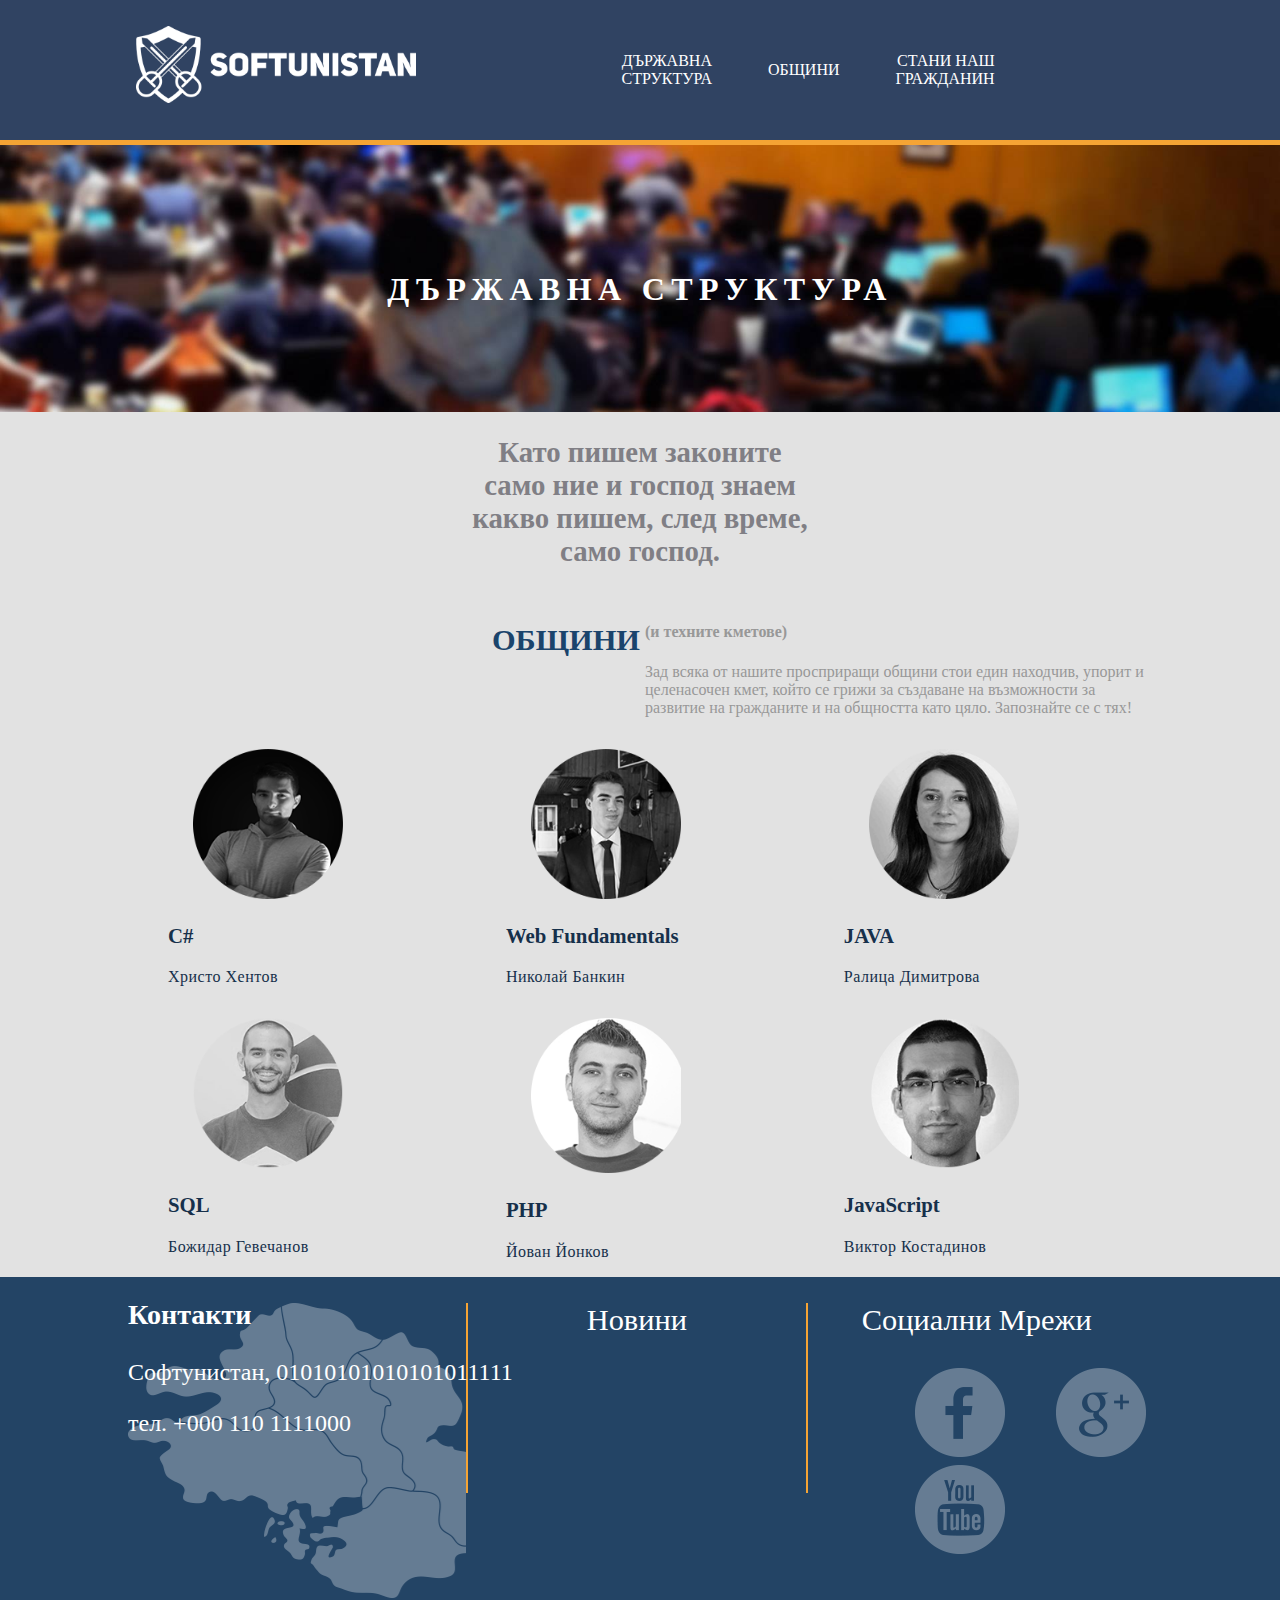
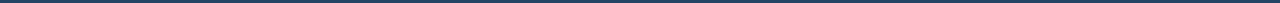
<file: country-structure.html>
<!DOCTYPE html>
<html lang="en">
<head>
    <meta charset="UTF-8">
    <link rel="stylesheet" href="fonts.css">
    <link rel="stylesheet" href="https://cdnjs.cloudflare.com/ajax/libs/font-awesome/4.7.0/css/font-awesome.min.css">
    <link rel="stylesheet" href="country-structure.css">
    <title>Държавна Структура</title>
</head>
<body>
<header>
    <div id="header-wrapper">
        <div class="logo"><a href="index.html">
            <img src="images/logo.png" alt="Softunistan">
        </a>
        </div>
        <nav>
        <nav>
            <ul class="head-nav">
                <li class="nav-item"><a href="country-structure.html" class="nav-item">Държавна <br/> Структура</a></li>
                <li class="nav-item"><a href="Municipalities.html" class="nav-item">Общини</a></li>
                <li class="nav-item"><a href="Vuprosnik.html" class="nav-item">Стани Наш <br/> Гражданин</a></li>
        </nav>
    </div>
</header>
<main>
<div class="head-transparent">
    <h1 class="transparent-title">държавна структура</h1>
</div>
    <section class="laws">
        <div class="laws-text">
        <h2>Като пишем законите <br> само ние и господ знаем <br> какво пишем, след време,<br> само господ.</h2>
        </div>
    </section>
    <section class="municipalities">
        <div class="municipalities-title"><h3>Общини</h3></div>
        <div class="mayors-title">
            <h4>(и техните кметове)</h4>
            <p>Зад всяка от нашите просприращи общини стои един находчив, упорит и целенасочен кмет, който се грижи за създаване на възможности за развитие на гражданите и на общността като цяло. Запознайте се с тях!</p>
        </div>
    </section>
    <section class="mayors">
        <div class="mayor">
            <figure>
                <img src="images/hentov.png" alt="Hentov">
                <h3 class="mayor-lang">C#</h3>
                <p class="mayor-name">Христо Хентов</p>
            </figure>
        </div>
        <div class="mayor">
            <figure>
                <img src="images/bankin.png" alt="Bankin">
                <h3 class="mayor-lang">Web Fundamentals</h3>
                <p class="mayor-name">Николай Банкин</p>
            </figure>
        </div>
        <div class="mayor">
            <figure>
                <img src="images/dimitrova.png" alt="Dimitrov">
                <h3 class="mayor-lang">JAVA</h3>
                <p class="mayor-name">Ралица Димитрова</p>
            </figure>
        </div>
        <div class="mayor">
            <figure>
                <img src="images/gevechanov.png" alt="Gevechanov">
                <h3 class="mayor-lang">SQL</h3>
                <p class="mayor-name">Божидар Гевечанов</p>
            </figure>
        </div>
        <div class="mayor">
            <figure>
                <img src="images/ionkov.png" alt="Ionkov">
                <h3 class="mayor-lang">PHP</h3>
                <p class="mayor-name">Йован Йонков</p>
            </figure>
        </div>
        <div class="mayor">
            <figure>
                <img src="images/kostadinov.png" alt="Kostadinov">
                <h3 class="mayor-lang">JavaScript</h3>
                <p class="mayor-name">Виктор Костадинов</p>
            </figure>
        </div>
    </section>
</main>
<footer>
    <div class="foot-wrap">
        <div class="foot-item foot-cont"></div>
        <div class="cont-text">
            <h3>Контакти</h3>
            <p>Софтунистан, 01010101010101011111</p>
            <p>тел. +000 110 1111000</p>
        </div>
        <div class="br"></div>
        <div class="foot-item foot-news">Новини</div>
        <div class="br"></div>
        <div class="foot-item foot-social">Социални Мрежи
            <ul>
                <li class="socials"><a href="https://www.facebook.com/SoftwareUniversity/?fref=ts" target="_blank"><img src="images/facebook.png" alt="facebook"></a></li>
                <li class="socials"><a href="https://digital.softuni.bg/contacts" target="_blank"><img src="images/google.png" alt="google"></a></li>
                <li class="socials"><a href="https://www.youtube.com/user/softwareuniversity" target="_blank"><img src="images/youtube.png" alt="youtube"></a></li>
</ul>
        </div>
    </div>
</footer>
</body>
</html>
</file>
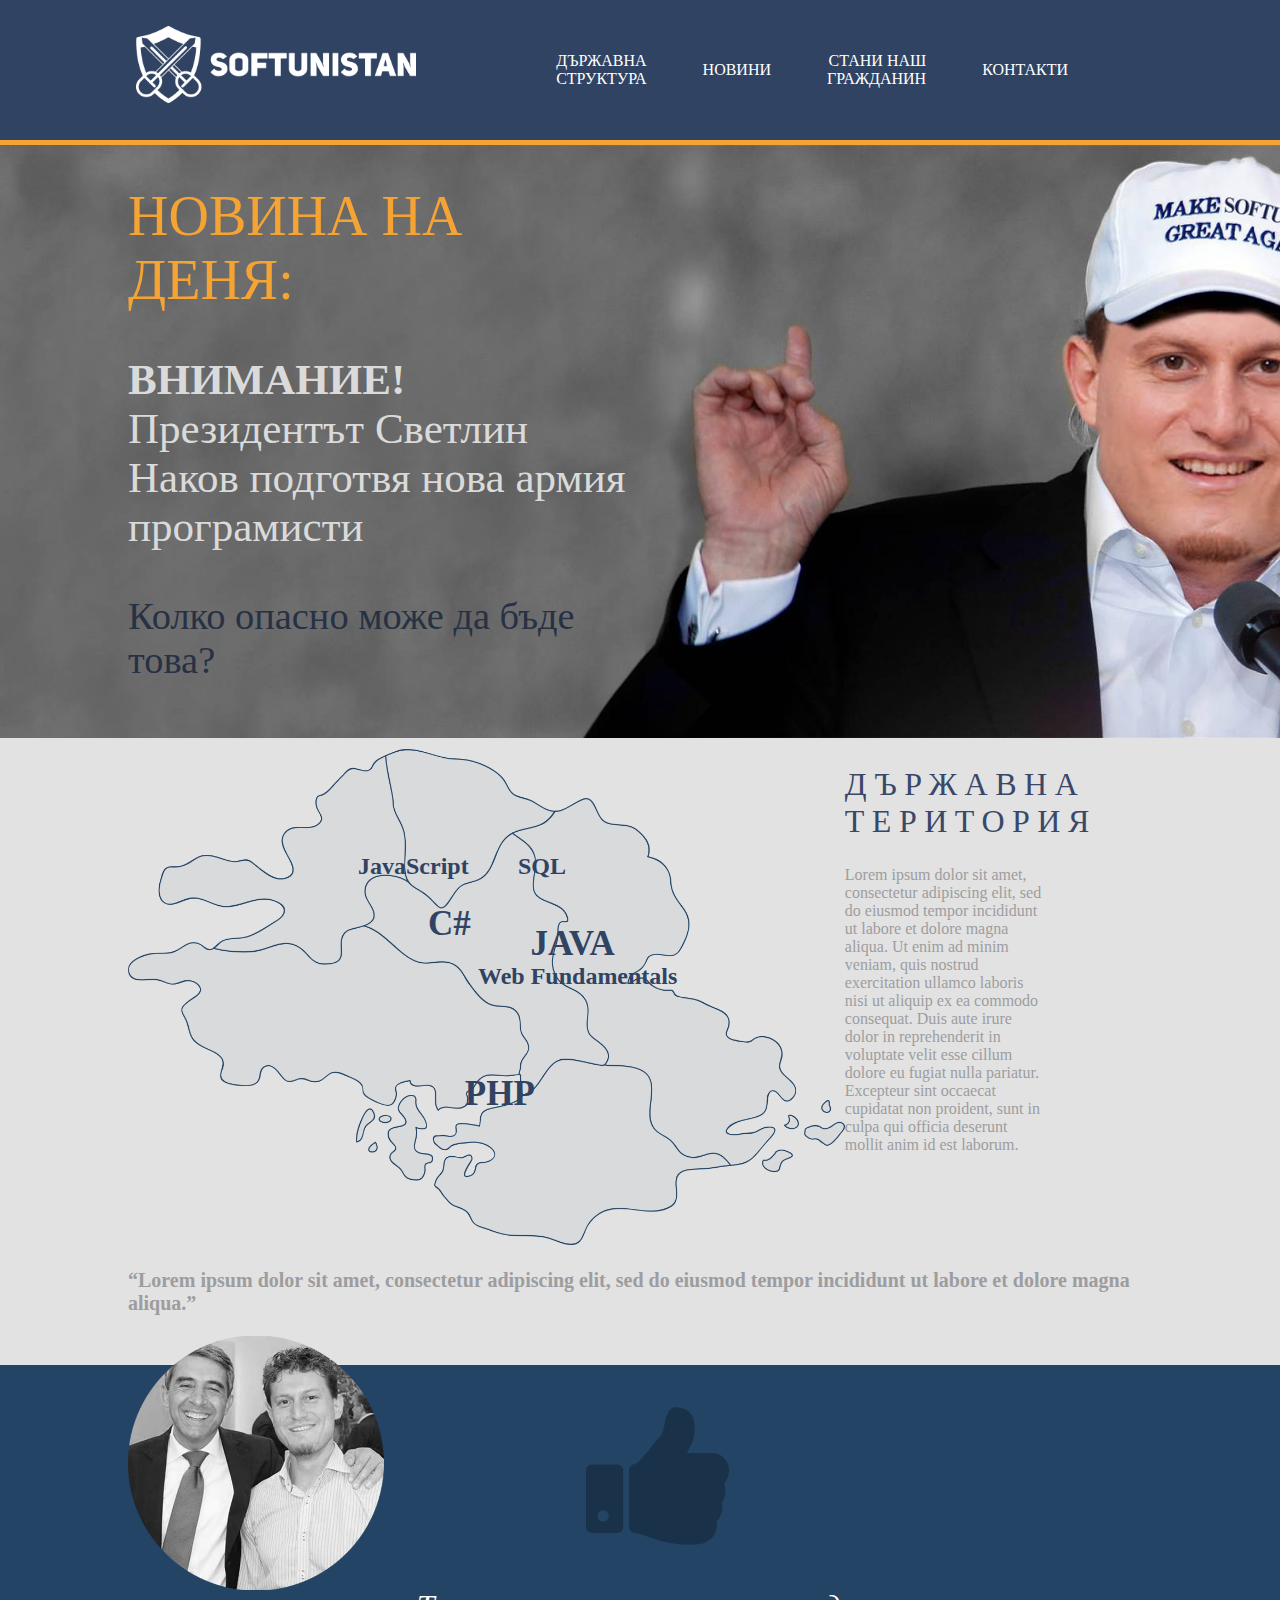
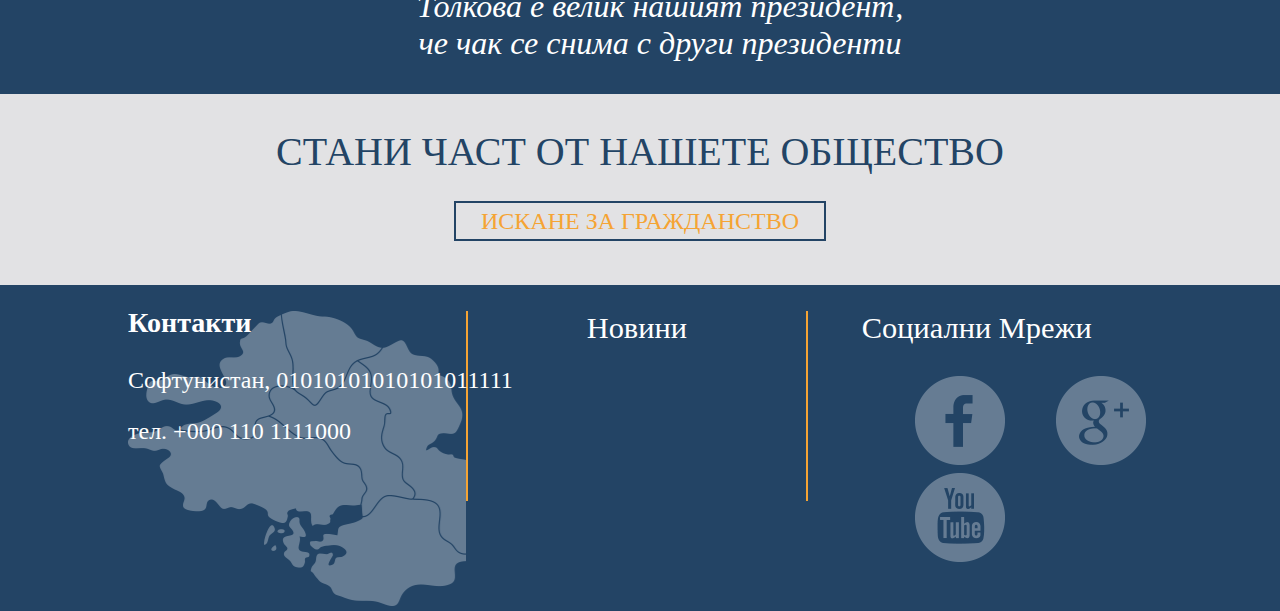
<file: home-page.html>
<!DOCTYPE html>
<html lang="en">
<head>
    <meta charset="UTF-8">
    <title>Софтунистан</title>
    <link rel="stylesheet" href="fonts.css">
    <link rel="stylesheet" href="home-page.css">
    <link rel="stylesheet" href="https://cdnjs.cloudflare.com/ajax/libs/font-awesome/4.7.0/css/font-awesome.min.css">
</head>
<body>
<header>
    <div id="header-wrapper">
        <div class="logo"><a href="home-page.html">
            <img src="images/logo.png" alt="Softunistan">
        </a>
        </div>
        <nav>
            <ul class="head-nav">
                <li class="nav-item"><a href="#" class="nav-item">Държавна <br/> Структура</a></li>
                <li class="nav-item"><a href="#" class="nav-item">Новини</a></li>
                <li class="nav-item"><a href="#" class="nav-item">Стани Наш <br/> Гражданин</a></li>
                <li class="nav-item"><a href="#" class="nav-item">Контакти</a></li>
            </ul>
        </nav>
    </div>
</header>
<main>
    <section class="news">
        <article class="daily-news">
            <div class="news-text-wrap">
                <h1 class="news-day">новина на деня:</h1>
                <p class="warning">
                    <span>Внимание!</span> Президентът Светлин Наков подготвя нова армия програмисти
                </p>
                <p class="danger">Колко опасно може да бъде това?</p>
            </div>
        </article>
    </section>
    <section class="country-side">
        <div class="country-wrap">
            <div class="map">
                <img src="images/map.png" alt="countrymap">
                <p class="js lang">JavaScript</p>
                <p class="sql lang">SQL</p>
                <p class="web-fund lang">Web Fundamentals</p>
                <p class="c-sharp lang">C#</p>
                <p class="java lang">JAVA</p>
                <p class="php lang">PHP</p>
            </div>
            <div class="country-text-wrap">
            <h2 class="country-title">държавна територия</h2>
            <p class="country-text">Lorem ipsum dolor sit amet, consectetur adipiscing elit, sed do eiusmod tempor incididunt ut labore et dolore magna aliqua. Ut enim ad minim veniam, quis nostrud exercitation ullamco laboris nisi ut aliquip ex ea commodo consequat. Duis aute irure dolor in reprehenderit in voluptate velit esse cillum dolore eu fugiat nulla pariatur. Excepteur sint occaecat cupidatat non proident, sunt in culpa qui officia deserunt mollit anim id est laborum.</p>
            </div>
            <p class="simple-text">&ldquo;Lorem ipsum dolor sit amet, consectetur adipiscing elit, sed do eiusmod tempor incididunt ut labore et dolore magna aliqua.&rdquo;</p>
        </div>
    </section>
    <section class="president">
        <div class="president-wrapper">
            <div class="president-img">
                <img src="images/svet-nakov.png" alt="Svetlin Nakov">
            </div>
            <div class="thumb">
            <i class="fa fa-thumbs-up fa-5x" aria-hidden="true"></i>
            <p class="pres-text">Толкова е велик нашият президент, че чак се снима с други президенти</p>
            </div>
        </div>
    </section>
    <section class="community">
        <div class="comm-wrapper">
            <div class="comm-text">
            <h2 class="comm-title">стани част от нашете общество</h2>
            <a href="#">искане за гражданство</a>
            </div>
        </div>
    </section>
</main>
<footer>
    <div class="foot-wrap">
        <div class="foot-item foot-cont"></div>
        <div class="cont-text">
            <h3>Контакти</h3>
            <p>Софтунистан, 01010101010101011111</p>
            <p>тел. +000 110 1111000</p>
        </div>
        <div class="br"></div>
        <div class="foot-item foot-news">Новини</div>
        <div class="br"></div>
        <div class="foot-item foot-social">Социални Мрежи
            <ul>
                <li class="socials"><a href="#"><img src="images/facebook.png" alt="facebook"></a></li>
                <li class="socials"><a href="#"><img src="images/google.png" alt="google"></a></li>
                <li class="socials"><a href="#"><img src="images/youtube.png" alt="youtube"></a></li>
            </ul>
        </div>
    </div>
</footer>
</body>
</html>
</file>
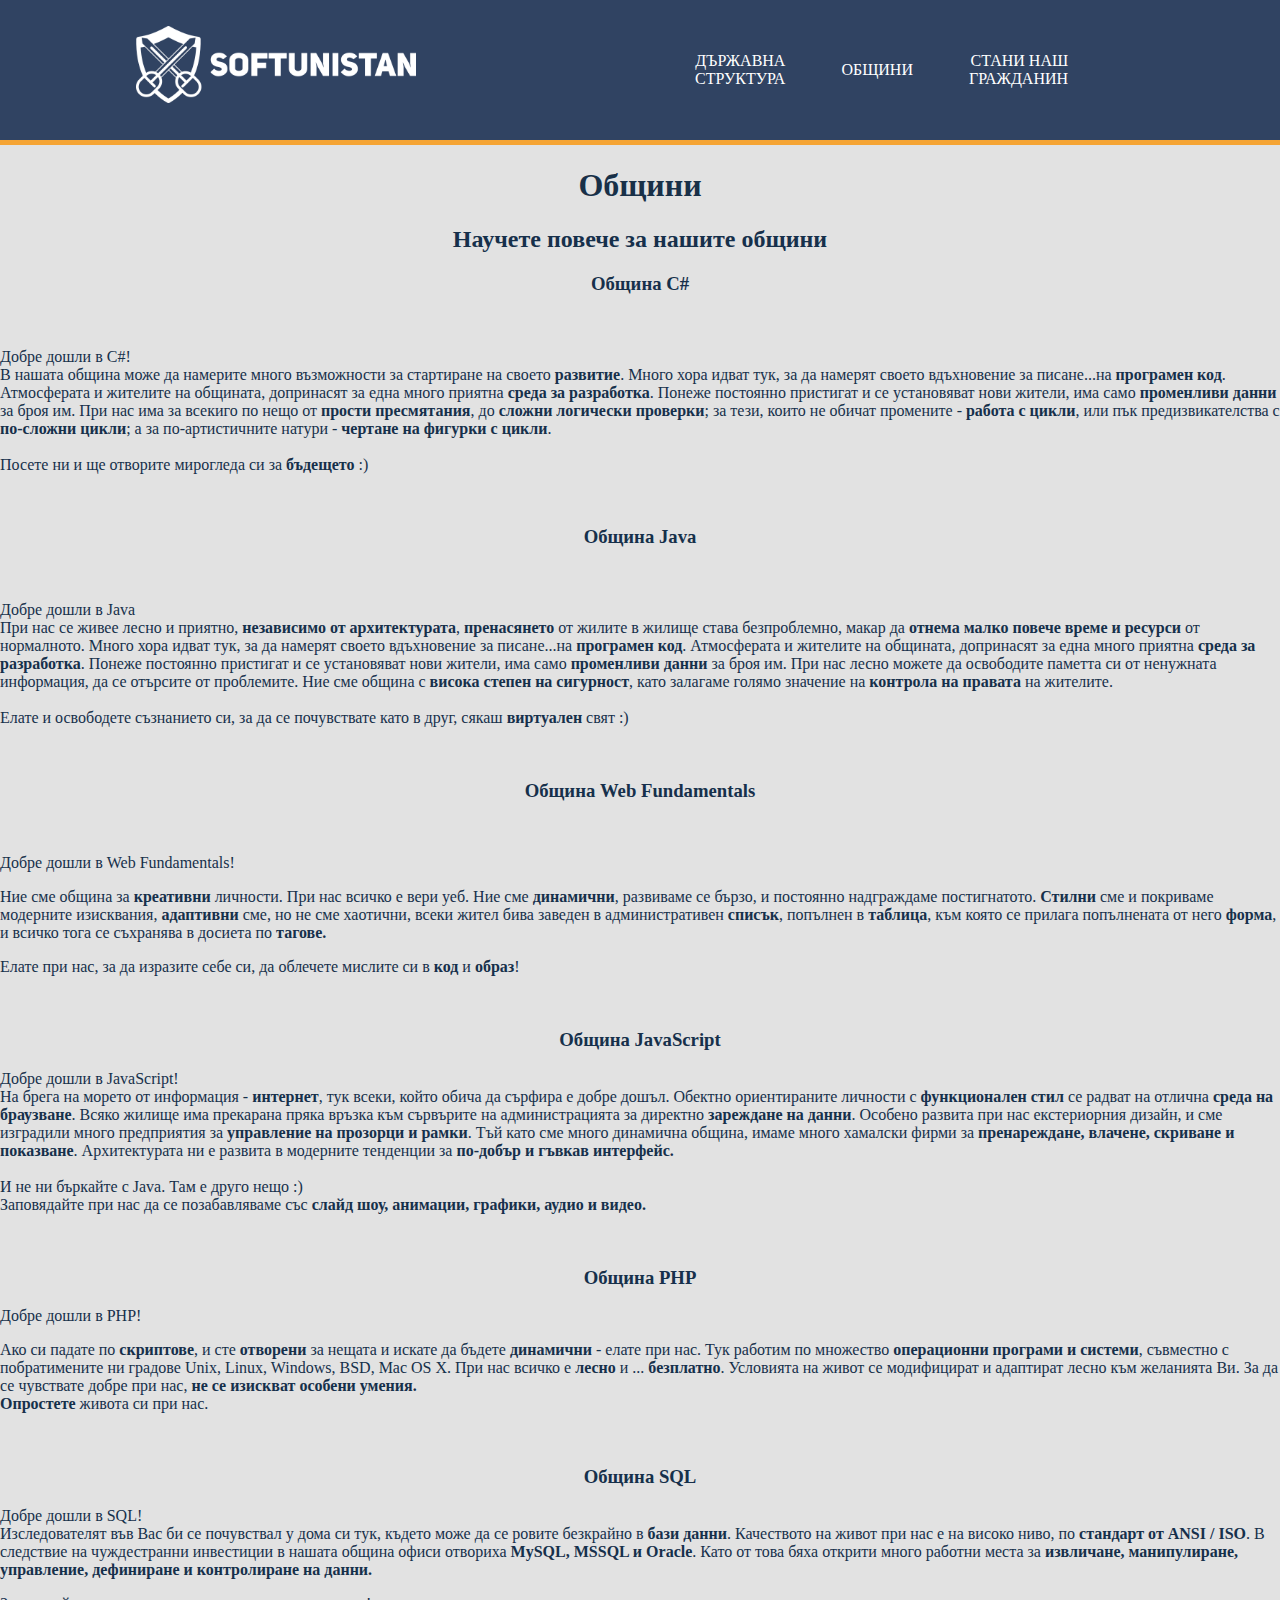
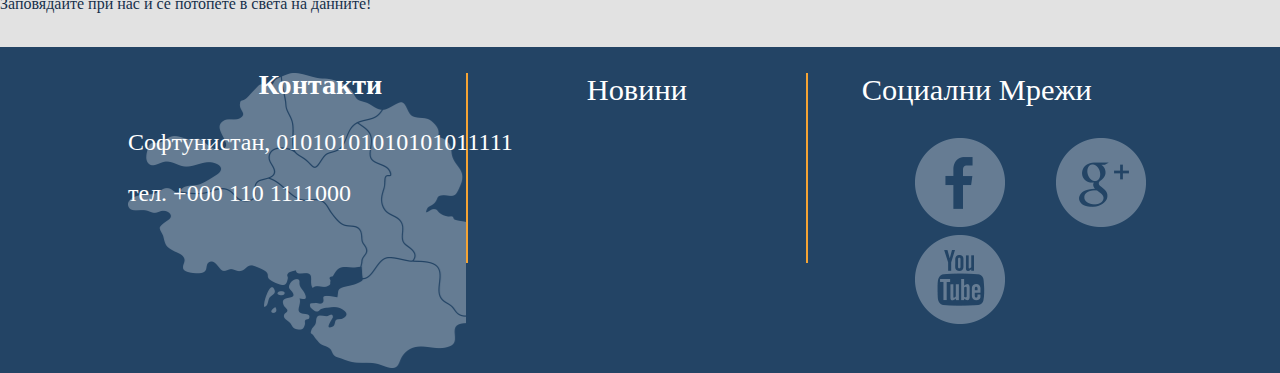
<file: Municipalities.html>
<!DOCTYPE html>
<html lang="en">
<head>
    <meta charset="UTF-8">
    <link rel="stylesheet" href="Vuprosnik.css">
    <link rel="stylesheet" href="fonts.css">
    <link rel="stylesheet" href="https://cdnjs.cloudflare.com/ajax/libs/font-awesome/4.7.0/css/font-awesome.min.css">
	<link rel="stylesheet" href="index-responsive.css">
    <title>Софтунистан</title>
<body>
<header>
    <div id="header-wrapper">
        <div class="logo"><a href="index.html">
            <img src="images/logo.png" alt="Softunistan">
        </a>
        </div>
        <nav>
            <ul class="head-nav">
                <li class="nav-item"><a href="country-structure.html" class="nav-item">Държавна <br/> Структура</a></li>
                <li class="nav-item"><a href="Municipalities.html" class="nav-item">Общини</a></li>
                <li class="nav-item"><a href="Vuprosnik.html" class="nav-item">Стани Наш <br/> Гражданин</a></li>
                
	</nav>
    </div>
</header>
<h1>Общини</h1>
<link rel="stylesheet" href="fonts.css">
    <link rel="stylesheet" href="Municipalities.css">
    <link rel="stylesheet" href="https://cdnjs.cloudflare.com/ajax/libs/font-awesome/4.7.0/css/font-awesome.min.css">
 
 <h2> Научете повече за нашите общини </h2>

 <h3><strong>Община C#</strong></h3>
 <br>
<article><p>Добре дошли в C#!<br/>В нашата община може да намерите много възможности за стартиране на своето <strong>развитие</strong>. Много хора идват тук, за да намерят своето вдъхновение за писане...на <strong>програмен код</strong>. Атмосферата и жителите на общината, допринасят за една много приятна <strong>среда за разработка</strong>. Понеже постоянно пристигат и се установяват нови жители, има само <strong>променливи данни</strong> за броя им. При нас има за всекиго по нещо от <strong>прости пресмятания</strong>, до <strong>сложни логически проверки</strong>; за тези, които не обичат промените - <strong>работа с цикли</strong>, или пък предизвикателства с <strong>по-сложни цикли</strong>; а за по-артистичните натури - <strong>чертане на фигурки с цикли</strong>.<br /><br />Посете ни и ще отворите мирогледа си за <strong>бъдещето</strong> :)</p></article>
<br>
<h3><strong>Община Java</strong></h3>
<br>
 <article><p>Добре дошли в Java<br/>При нас се живее лесно и приятно, <strong>независимо от архитектурата</strong>, <strong>пренасянето</strong> от жилите в жилище става безпроблемно, макар да <strong>отнема малко повече време и ресурси</strong> от нормалното. Много хора идват тук, за да намерят своето вдъхновение за писане...на <strong>програмен код</strong>. Атмосферата и жителите на общината, допринасят за една много приятна <strong>среда за разработка</strong>. Понеже постоянно пристигат и се установяват нови жители, има само <strong>променливи данни</strong> за броя им. При нас лесно можете да освободите паметта си от ненужната информация, да се отърсите от проблемите. Ние сме община с <strong>висока степен на сигурност</strong>, като залагаме голямо значение на <strong>контрола на правата</strong> на жителите.<br /><br />Елате и освободете съзнанието си, за да се почувствате като в друг, сякаш <strong>виртуален</strong> свят :)</p></article>
 <br>
<h3><strong>Община Web Fundamentals</strong></h3>
 <br>
 <article><p>Добре дошли в Web Fundamentals!<br /></p>
<p>Ние сме община за <strong>креативни</strong> личности. При нас всичко е вери уеб. Ние сме <strong>динамични</strong>, развиваме се бързо, и постоянно надграждаме постигнатото. <strong>Стилни</strong> сме и покриваме модерните изисквания, <strong>адаптивни</strong> сме, но не сме хаотични, всеки жител бива заведен в административен <strong>списък</strong>, попълнен в <strong>таблица</strong>, към която се прилага попълнената от него <strong>форма</strong>, и всичко тога се съхранява в досиета по <strong>тагове.<br></strong></p>
<p>Елате при нас, за да изразите себе си, да облечете мислите си в <strong>код</strong> и <strong>образ</strong>!</p>
</article>
 <br>
<h3><strong>Община JavaScript</strong></h3>
<article><p>Добре дошли в JavaScript!<br />На брега на морето от информация - <strong>интернет</strong>, тук всеки, който обича да сърфира е добре дошъл. Обектно ориентираните личности с <strong>функционален стил</strong> се радват на отлична <strong>среда на браузване</strong>. Всяко жилище има прекарана пряка връзка към сървърите на администрацията за директно <strong>зaреждане на данни</strong>. Особено развита при нас екстериорния дизайн, и сме изградили много предприятия за <strong>управление на прозорци и рамки</strong>. Тъй като сме много динамична община, имаме много хамалски фирми за <strong>пренареждане, влачене, скриване и показване</strong>. Архитектурата ни е развита в модерните тенденции за <strong>по-добър и гъвкав интерфейс.</strong><br /><br />И не ни бъркайте с Java. Там е друго нещо :) <br />Заповядайте при нас да се позабавляваме със <strong>слайд шоу, анимации, графики, аудио и видео.</strong></p><article>
<br>
<h3><strong>Община PHP</strong></h3>
<article><p>Добре дошли в PHP!<br /></p>
<p>Ако си падате по <strong>скриптове</strong>, и сте <strong>отворени</strong> за нещата и искате да бъдете <strong>динамични</strong> - елате при нас. Тук работим по множество <strong>операционни програми и системи</strong>, съвместно с побратимените ни градове Unix, Linux, Windows, BSD, Mac OS X. При нас всичко е <strong>лесно</strong> и ... <strong>безплатно</strong>. Условията на живот се модифицират и адаптират лесно към желанията Ви. За да се чувствате добре при нас, <strong>не се изискват особени умения.<br />Опростете </strong>живота си при нас.</p>
 </article>
<br>
<h3><strong>Община SQL</strong></h3>
<article><p>Добре дошли в SQL! <br />Изследователят във Вас би се почувствал у дома си тук, където може да се ровите безкрайно в <strong>бази данни</strong>. Качеството на живот при нас е на високо ниво, по <strong>стандарт от ANSI / ISO</strong>. В следствие на чуждестранни инвестиции в нашата община офиси отвориха <strong>MySQL, MSSQL и Oracle</strong>. Като от това бяха открити много работни мeста за <strong>извличане, манипулиране, управление, дефиниране и контролиране на данни. </strong> <br /></p>
<p>Заповядайте при нас и се потопете в света на данните!</p></article>
 

<br>

<footer>
    <div class="foot-wrap">
        <div class="foot-item foot-cont"></div>
        <div class="cont-text">
            <h3>Контакти</h3>
            <p>Софтунистан, 01010101010101011111</p>
            <p>тел. +000 110 1111000</p>
        </div>
        <div class="br"></div>
        <div class="foot-item foot-news">Новини</div>
        <div class="br"></div>
        <div class="foot-item foot-social">Социални Мрежи
            <ul>
                <li class="socials"><a href="https://www.facebook.com/SoftwareUniversity/?fref=ts" target="_blank"><img src="images/facebook.png" alt="facebook"></a></li>
                <li class="socials"><a href="https://digital.softuni.bg/contacts" target="_blank"><img src="images/google.png" alt="google"></a></li>
                <li class="socials"><a href="https://www.youtube.com/user/softwareuniversity" target="_blank"><img src="images/youtube.png" alt="youtube"></a></li>
	</ul>
        </div>
    </div>
</footer></body></html>
</file>
<file: fonts.css>
/*===========================  FONTS CSS  ===========================*/

@font-face {
    font-family: 'Rubik-Black';
    src: url('fonts/rubik/Rubik-Black.ttf') format('truetype');
    font-weight: normal;
    font-style: normal;
}

@font-face {
    font-family: 'Rubik-BlackItalic';
    src: url('fonts/rubik/Rubik-BlackItalic.ttf') format('truetype');
    font-weight: normal;
    font-style: normal;
}

@font-face {
    font-family: 'Rubik-Bold';
    src: url('fonts/rubik/Rubik-Bold.ttf') format('truetype');
    font-weight: normal;
    font-style: normal;
}

@font-face {
    font-family: 'Rubik-BoldItalic';
    src: url('fonts/rubik/Rubik-BoldItalic.ttf') format('truetype');
    font-weight: normal;
    font-style: normal;
}

@font-face {
    font-family: 'Rubik-Italic';
    src: url('fonts/rubik/Rubik-Italic.ttf') format('truetype');
    font-weight: normal;
    font-style: normal;
}

@font-face {
    font-family: 'Rubik-Light';
    src: url('fonts/rubik/Rubik-Light.ttf') format('truetype');
    font-weight: normal;
    font-style: normal;
}

@font-face {
    font-family: 'Rubik-LightItalic';
    src: url('fonts/rubik/Rubik-LightItalic.ttf') format('truetype');
    font-weight: normal;
    font-style: normal;
}

@font-face {
    font-family: 'Rubik-Medium';
    src: url('fonts/rubik/Rubik-Medium.ttf') format('truetype');
    font-weight: normal;
    font-style: normal;
}

@font-face {
    font-family: 'Rubik-MediumItalic';
    src: url('fonts/rubik/Rubik-MediumItalic.ttf') format('truetype');
    font-weight: normal;
    font-style: normal;
}

@font-face {
    font-family: 'Rubik-Regular';
    src: url('fonts/rubik/Rubik-Regular.ttf') format('truetype');
    font-weight: normal;
    font-style: normal;
}
</file>
<file: country-structure.css>
@import "header.css";
@import "footer.css";

body {
    margin: 0;
    padding: 0;
    box-sizing: border-box;
}

main {
    background: #E2E2E2;
}

.head-transparent {
    background: url("images/head-country.jpg") no-repeat center;
    background-size: cover;
    padding-top: 1px;
}

.transparent-title {
    color: #fff;
    text-transform: uppercase;
    letter-spacing: 0.2em;
    text-align: center;
    line-height: 245px;
}

.laws {
    margin: 0 auto;
    width: 80%;
}

.laws-text{
    color: #807F85;
    text-align: center;
    font-size: 1.2em;
    width: 100%;
}

.municipalities {
    margin: 0 auto;
    width: 80%;
    display: flex;
    flex-wrap: wrap;
}

.municipalities-title {
    width: 50%;

}

.municipalities-title h3 {
    text-align: right;
    color: #1A446C;
    text-transform: uppercase;
    font-size: 1.9em;
}

.mayors-title {
    width: 49%;
    padding-top: 10px;
    margin-left: 5px;
    color: #989898;

}

.mayors {
    width: 80%;
    margin: 0 auto;
    display: flex;
    flex-wrap: wrap;
}

.mayor {
    width: 33%;
}

.mayor img {
    width: 150px;
    padding-left: 25px;
    max-width: 100%;
    height: auto;
}

.mayor-lang {
    color: #16304B;
    font-size: 1.3em;
}

.mayor-name {
    color: #16304B;
    letter-spacing: 0.5px;
}
</file>
<file: home-page.css>
@import url("header.css");
@import url("footer.css");

body {
    margin: 0;
    padding: 0;
    box-sizing: border-box;
}

/*MAIN*/

.news {
    background: url("images/nakov.jpg") no-repeat;
    background-size: cover;
    height: 592px;
    padding-top: 1px;
}

.daily-news {
    width: 80%;
    margin: 0 auto;
}

.news-text-wrap {
    width: 50%;
}

.news-day {
    color: #F5A434;
    font-size: 350%;
    text-transform: uppercase;
    font-weight: lighter;
}

.warning {
    color: #DADADA;
    font-size: 269% ;
}

.warning span {
    font-weight: bold;
    text-transform: uppercase;
}

.danger {
    color: #273144;
    font-weight: lighter;
    font-size: 240%;
}

.country-side {
    background: #E2E2E2;
    padding-top: 1px;
    height: auto;
}

.country-wrap {
    width: 80%;
    margin: 0 auto;
    display: flex;
    flex-wrap: wrap;
}

.map {
    width: 70%;
    padding-top: 10px;
    position: relative;
}

.map img {
    width: 100%;
    height: auto;
}

.country-text-wrap {
    width: 20%;
}

.country-title {
    color: #394868;
    text-transform: uppercase;
    font-size: 200%;
    letter-spacing: 7.5px;
    font-weight: normal;
}

.simple-text, .country-text {
    color: #9D9D9F;
}

.simple-text {
    font-weight: bold;
    font-size: 125%;
    padding-bottom: 30px;
}

.lang {
    position: absolute;
    color: #304362;
}

.js {
    position: absolute;
    color: #304362;
    font-weight: bold;
    top: 90px;
    left: 230px;
    font-size: 24px;
}

.lang:hover {
    cursor: pointer;
    opacity: 0.5;
}

.sql {
    font-weight: bold;
    font-size: 24px;
    top: 90px;
    left: 390px;
}

.web-fund {
    font-weight: bold;
    font-size: 24px;
    top: 200px;
    left: 350px;
}

.c-sharp {
    font-weight: 900;
    font-size: 35px;
    bottom: 270px;
    left: 300px;
}

.java {
    font-weight: 900;
    font-size: 35px;
    bottom: 250px;
    right: 230px;
}

.php {
    font-weight: 900;
    font-size: 35px;
    bottom: 100px;
    right: 310px;
}

.president {
    background: #234465;
    padding-top: 1px;
}

.president-wrapper {
    width: 80%;
    margin: 0 auto;
    display: flex;
    flex-wrap: wrap;
}

.president-img {
    width: 25%;
    position: relative;
}

.president-img img {
    position: inherit;
    bottom: 30px;
    max-width: 100%;
    height: auto;
}

.thumb {
    width: 50%;
    text-align: center;
    padding-left: 20px;
}

.pres-text {
    color: #fff;
    font-style: italic;
    font-size: 2em;
}

.thumb {
    width: 50%;
    text-align: center;
    padding-left: 20px;
    padding-top: 30px;
}

.fa-thumbs-up {
    color: #193149;
}

.thumb .fa {
    font-size: 10em;
}

.community {
    background: #E2E2E4;
}

.comm-wrapper {
    width: 80%;
    margin: 0 auto;
    padding-top: 1px;
    height: 190px;
}

.comm-text {
    text-align: center;
}

.comm-title {
    color: #234465;
    font-size: 2.5em;
    font-weight: normal;
    text-transform: uppercase;
}

.comm-text a {
    color: #F5A434;
    text-decoration: none;
    font-size: 1.5em;
    font-weight: normal;
    border: 2px solid #234465;
    padding: 5px 25px;
    text-transform: uppercase;
}
</file>
<file: Vuprosnik.css>
@import url("header.css");
@import url("footer.css");

header {
    background: #304362;
    border-bottom: 5px solid #F5A434;
    padding: 10px;
}

header nav {
    width: 92%;
}
#header-wrapper {
    width: 80%;
    margin: 0 auto;
}

.head-nav {
    text-align: right;
    width: 99%;
}

.nav-item {
    display: inline-block;
    vertical-align: middle;
}

.nav-item a {
    color: #fff;
    margin: 10px;
    padding: 15px;
    text-decoration: none;
    border: 1px solid #304362;
    font-weight: normal;
    text-transform: uppercase;
}

.nav-item a:hover {
    border: 1px solid #F5A434;
}

.logo {
    float: left;
    width: 280px;
    height: 70px;
}

.logo img {
    max-width: 100%;
    height: auto;
}

body {
    margin: 0;
    padding: 0;
    box-sizing: border-box;
    color: #16304B;
    background: #e2e2e2;
}

main {
    background: #E2E2E2;
}

.head-transparent {
    background: url("images/head-country.jpg") no-repeat center;
    background-size: cover;
    padding-top: 1px;
}

.mainTitle{
    text-align:center;
    -webkit-text-stroke: 0.5px #183048;
    color: #f7941d;
    background: url("images/head-country.jpg") no-repeat center;
    background-size: cover;
    padding-top: 1px;

}
 .mainTitle:hover {
    border: 3px solid #F5A434;
    transition-duration: 0.3s;
  
    
}

.smallTitle{
  text-align: center;
  
  }
  
  .more_info{
  width: 80%;
  margin: 0 auto;
  }

    
 @font-face {
    font-family: 'Rubik-Regular';
    src: url('fonts/rubik/Rubik-Regular.ttf') format('truetype');
    font-weight: normal;
    font-style: normal;
}
 
 #form_container{
   width: 80%;
   margin: 0 auto;
     text-align: center;
   }
   
 .description{
   color:#183048;
   font-weight:600;
   
   }
   
  h1 {
     background-image:"https://softuni.bg/content/images/software-university-logo.png;
     
     }
     
   .choice
   {
   color:#183048;
   width: 80%;
  margin: 0 auto;
   
   
   }
   .choice:hover {
    font-weight: bold;
    
   }
   
   .button_text {
     background-color: #234465;
     color: #f7941d;
    padding: 15px 32px;
    text-align: center;
    text-decoration: none;
    display: inline-block;
    font-size: 16px;
    font-weight: bold;
    -webkit-transition-duration: 0.4s;  
    transition-duration: 0.4s;
   }
   
 
 .button_text:hover{
    background-color:  #f7941d;   
    color: #234465;
}
    
     
     {

footer {
    background: #234465;
    padding-top: 1px;
}

.foot-wrap {
    width: 80%;
    margin: 25px auto 0 auto;
    display: flex;
    flex-wrap: wrap;
    position: relative;
}

.foot-item {
    width: 33%;
    height: 300px;
    color: #ffffff;
    font-size: 1.9em;
}

.foot-news, .foot-social {
    text-align: center;
}

.foot-cont {
    background: url("images/map-foot.png")no-repeat;
    opacity: 0.3;
}

.cont-text {
    position: absolute;
    top: -32px;
    left: 0;
    color: #ffffff;
    font-size: 1.5em;
}

.cont-text p {
    font-size: 1em;
}

.br {
    background: #F5A434;
    width: 2px;
    height: 190px;
}

.foot-social ul {
    list-style-type: none;
    display: flex;
    flex-wrap: wrap;
    justify-content: space-between;
    margin-left: 67px;
    opacity: 0.3;
}

.foot-social img {
    max-width: 100%;
    height: auto;
}
</file>
<file: index-responsive.css>
@media all and (max-width: 1024px) {
    /*Header*/
    #header-wrapper {
        display: flex;
        flex-wrap: wrap;
        justify-content: space-between;
    }

    .logo {
        float: none;
        width: 25%;
        padding-top: 30px;
    }

    header nav {
        width: 75%;
    }
    /*End Header*/
    .news {
        background: url("images/nakov.jpg") no-repeat center;
        background-size: cover;
    }

    .map img {
        width: 85%;
    }

    .js {
        top: 73px;
        left: 80px;
        font-size: 17px;
    }

    .sql {
        font-size: 16px;
        top: 40px;
        left: 195px;
    }

    .web-fund {
        font-size: 17px;
        top: 100px;
        left: 157px;
    }

    .c-sharp {
        font-weight: 900;
        font-size: 20px;
        top: 150px;
        left: 150px;
    }

    .java {
        right: 193px;
        font-size: 17px;
        top: 155px;
    }

    .php {
        font-size: 17px;
        right: 245px;
        top: 250px;
    }
    /*Footer*/
    .cont-text {
        width: 30%;
        font-size: 1.2em;
    }

    .socials {
        width: 30%;
    }

    .foot-cont {
        background: none;
    }
    /*End Footer*/
}

@media all and (max-width: 960px) {
    /*Header*/

    .head-nav {
        display: flex;
    }

    .news-text-wrap h1,
    .news-text-wrap p {
        font-size: 2.5em;
    }
    /*End Header*/

    .map,
    .map img,
    .country-text-wrap {
        width: 100%;
    }

    .country-title {
        text-align: center;
    }

    .js {
        top: 130px;
        left: 157px;
        font-size: 20px;
    }

    .web-fund {
        font-size: 20px;
        top: 165px;
        left: 280px;
    }

    .sql {
        font-size: 20px;
        top: 60px;
        left: 325px;
    }

    .java {
        right: 193px;
        font-size: 20px;
        top: 260px;
    }

    .php {
        font-size: 20px;
        right: 275px;
        top: 385px;
    }

    .c-sharp {
        font-weight: 900;
        font-size: 30px;
        top: 225px;
        left: 220px;
    }

    /*Footer*/

    .foot-item {
        height: auto;
        font-size: 1.5em;
    }

    .cont-text {
        top: -17px;
    }

    .foot-social ul {
        margin-left: 0;
    }
}

@media all and (max-width: 768px) {
    /*Header*/
    .logo {
        display: block;
        width: 100%;
        padding: 0;
        text-align: center;
        height: auto;
    }

    .head-nav {
        text-align: center;
        display: block;
    }

    .nav-item {
        display: block;
        width: 100%;
    }

    .news-text-wrap h1,
    .news-text-wrap p {
        font-size: 2.0em;
    }
    /*End Header*/

    .js {
        font-size: 19px;
        top: 95px;
        left: 105px;
    }

    .sql {
        font-size: 19px;
        top: 50px;
        left: 255px;
    }

    .web-fund {
        font-size: 19px;
        top: 130px;
        left: 206px;
    }

    .java {
        right: 148px;
        font-size: 19px;
        top: 200px;
    }

    .c-sharp {
        font-weight: 900;
        font-size: 29px;
        top: 190px;
        left: 159px;
    }

    .php {
        font-size: 19px;
        right: 210px;
        top: 320px;
    }

    .thumb .fa {
        font-size: 5em;
    }

    .pres-text {
        font-size: 1.5em;
    }

    .comm-text h2,
    .cont-text a {
        font-size: 1.5em;
    }

    .comm-wrapper {
        height: 150px;
    }

    /*Footer*/
    .foot-wrap {
        font-size: 0.9em;
        flex-direction: column;
        text-align: center;
    }

    .foot-item,
    .cont-text {
        width: 100%;
    }

    .br{
        background: none;
    }
}

@media all and (max-width: 640px) {

    .news-text-wrap h1,
    .news-text-wrap p {
        font-size: 1.9em;
    }

    .js {
        font-size: 15px;
        top: 84px;
        left: 93px;
    }

    .sql {
        font-size: 15px;
        top: 45px;
        left: 215px;
    }

    .web-fund {
        font-size: 15px;
        top: 110px;
        left: 175px;
    }

    .c-sharp {
        font-size: 25px;
        top: 160px;
        left: 130px;
    }

    .java {
        right: 125px;
        font-size: 15px;
        top: 180px;
    }

    .php {
        font-size: 15px;
        right: 180px;
        top: 268px;
    }

    .pres-text {
        font-size: 1.2em;
    }

    .comm-text h2,
    .cont-text a {
        font-size: 1.2em;
    }

    .simple-text,
    .cont-text,
    .foot-item {
        font-size: 1em;
    }

    .foot-social ul {
        justify-content: space-evenly;
    }

    .socials {
        width: 15%;
    }
}

@media all and (max-width: 480px) {
    /*Header*/

    .nav-item a {
        margin: 0;
        padding: 15px 0;
    }

    /*End Header*/

    .news-text-wrap {
        width: 100%;
    }

    .news-text-wrap h1,
    .news-text-wrap p {
        font-size: 1.5em;
    }

    .js {
        font-size: 14px;
        top: 60px;
        left: 55px;
    }

    .sql {
        font-size: 14px;
        top: 35px;
        left: 155px;
    }

    .web-fund {
        font-size: 14px;
        top: 80px;
        left: 125px;
    }

    .java {
        right: 75px;
        font-size: 14px;
        top: 135px;
    }

    .c-sharp {
        font-size: 18px;
        top: 120px;
        left: 100px;
    }

    .php {
        font-size: 14px;
        right: 140px;
        top: 200px;
    }

    .country-title {
        font-size: 1.2em;
    }

    .country-text{
        font-size: 1em;
    }
}
</file>
<file: Municipalities.css>
@import url("header.css");
@import url("footer.css");

header {
    background: #304362;
    border-bottom: 5px solid #F5A434;
    padding: 10px;
}

header nav {
    width: 92%;
}
#header-wrapper {
    width: 80%;
    margin: 0 auto;
}

.head-nav {
    text-align: right;
    width: 99%;
}

.nav-item {
    display: inline-block;
    vertical-align: middle;
}

.nav-item a {
    color: #fff;
    margin: 10px;
    padding: 15px;
    text-decoration: none;
    border: 1px solid #304362;
    font-weight: normal;
    text-transform: uppercase;
}

.nav-item a:hover {
    border: 1px solid #F5A434;
}

.logo {
    float: left;
    width: 280px;
    height: 70px;
}

.logo img {
    max-width: 100%;
    height: auto;
}

body {
    margin: 0;
    padding: 0;
    box-sizing: border-box;
    color: #16304B;
    background: #e2e2e2;
}

main {
    background: #E2E2E2;
}


h1{
    text-align:center;
    color: #183048;;
    padding-top: 1px;

}
 


h2{
  text-align: center;
  
  }

h3{
  text-align: center;
  
  }

h3:hover {
    border: 3px solid #F5A434;
    transition-duration: 0.3s;
  
  .more_info{
  width: 80%;
  margin: 0 auto;
  }

  
article{
  text-align: center;
  
  }
    
 @font-face {
    font-family: 'Rubik-Regular';
    src: url('fonts/rubik/Rubik-Regular.ttf') format('truetype');
    font-weight: normal;
    font-style: normal;
}
 
 
   
   }
   


footer {
    background: #234465;
    padding-top: 1px;
}

.foot-wrap {
    width: 80%;
    margin: 25px auto 0 auto;
    display: flex;
    flex-wrap: wrap;
    position: relative;
}

.foot-item {
    width: 33%;
    height: 300px;
    color: #ffffff;
    font-size: 1.9em;
}

.foot-news, .foot-social {
    text-align: center;
}

.foot-cont {
    background: url("images/map-foot.png")no-repeat;
    opacity: 0.3;
}

.cont-text {
    position: absolute;
    top: -32px;
    left: 0;
    color: #ffffff;
    font-size: 1.5em;
}

.cont-text p {
    font-size: 1em;
}

.br {
    background: #F5A434;
    width: 2px;
    height: 190px;
}

.foot-social ul {
    list-style-type: none;
    display: flex;
    flex-wrap: wrap;
    justify-content: space-between;
    margin-left: 67px;
    opacity: 0.3;
}

.foot-social img {
    max-width: 100%;
    height: auto;
}
</file>
